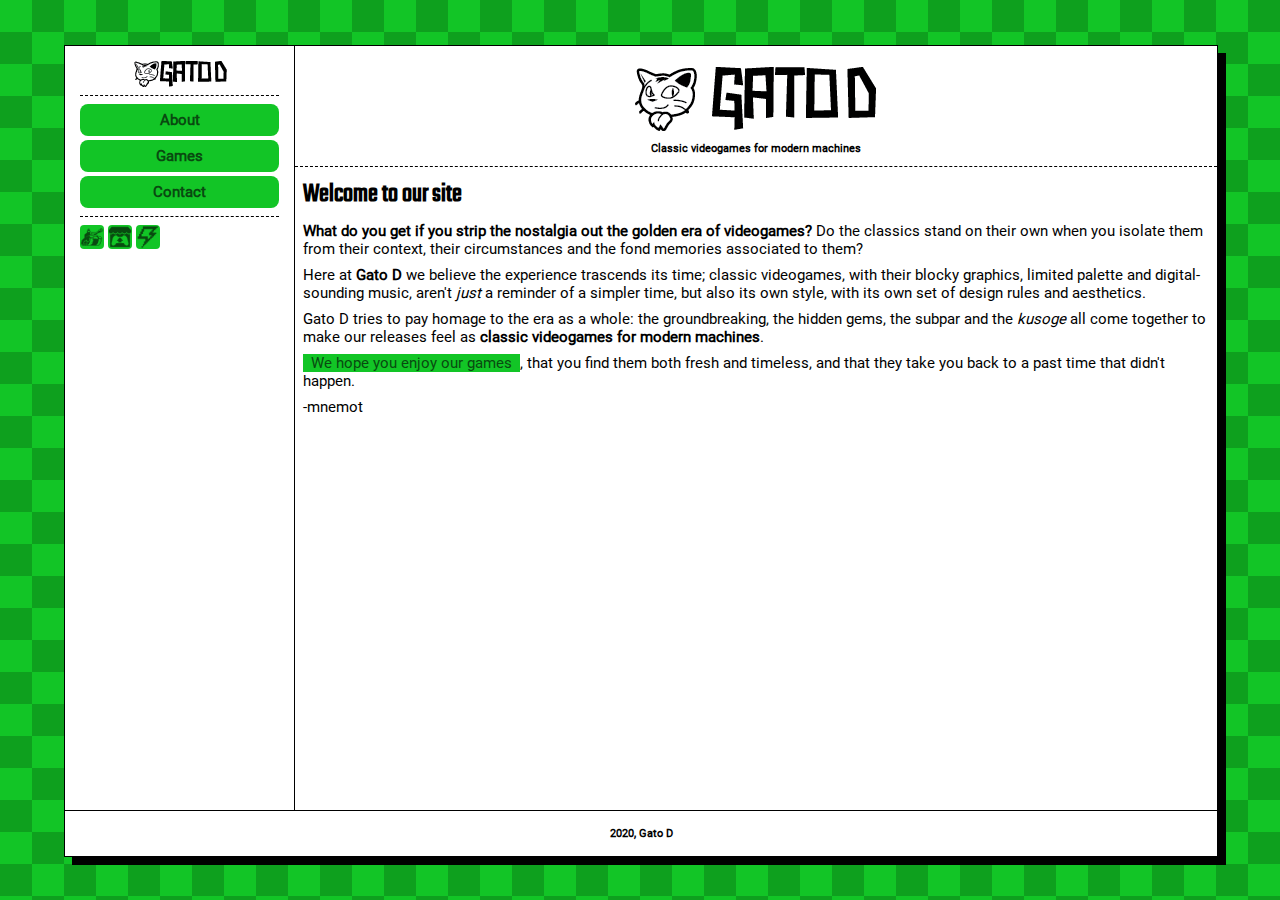
<file: index.html>
<!DOCTYPE html>
<html lang="en">
    <head>
        <title>Gato D - Home</title>
        <meta name="description" content="Indie game development, html5 games.">
        <meta name="keywords" content="indie, gamedev, games, free, html5, windows, mac, linux, medic panic!, sacrifice, rescue in faraway fields, faraway fields, retro, 8bit, chile">
        <meta name="author" content="mnemot">
        <meta charset="UTF-8">
        <link rel="stylesheet" href="main.min.css">
        <link rel="icon" type="image/png" href="favicon.png">
    </head>
    <body>
        <nav>
            <a href="index.html" class="logo-small" id="back">Back</a>
            <ul id="main">
                <li><a href="about.html">About</a></li>
                <li><a href="games.html">Games</a></li>
                <li><a href="mailto:contact@gatod.xyz">Contact</a></li>
            </ul>
            <ul id="media">
                <li><a class="icon small newgrounds" href="https://gatod.newgrounds.com/">Newgrounds</a></li>
                <li><a class="icon small itchio" href="http://gatod.itch.io/">itch.io</a></li>
                <li><a class="icon small gamejolt" href="http://gamejolt.com/@gatod">Game Jolt</a></li>
            </ul>
        </nav>
        <section>
            <div id="site-title">
                <h1><a href="http://gatod.xyz" class="logo" id="header" alt="Gato D Logo">Gato D</a></h1>
                <p style="text-align: center; font-size: 8pt; font-weight: bold;">Classic videogames for modern machines</p>
                <hr>
            </div>
			<h2>Welcome to our site</h2>
            <p><strong>What do you get if you strip the nostalgia out the golden era of videogames?</strong> Do the classics stand on their own when you isolate them from their context, their circumstances and the fond memories associated to them?</p>
            <p>Here at <strong>Gato D</strong> we believe the experience trascends its time; classic videogames, with their blocky graphics, limited palette and digital-sounding music, aren't <em>just</em> a reminder of a simpler time, but also its own style, with its own set of design rules and aesthetics.</p>
            <p>Gato D tries to pay homage to the era as a whole: the groundbreaking, the hidden gems, the subpar and the <em>kusoge</em> all come together to make our releases feel as <strong>classic videogames for modern machines</strong>.</p>
			<p><a href="games.html">We hope you enjoy our games</a>, that you find them both fresh and timeless, and that they take you back to a past time that didn't happen.</p>
            <p>-mnemot</p>
        </section>
        <footer>2020, Gato D</footer>
    </body>
</html>
</file>
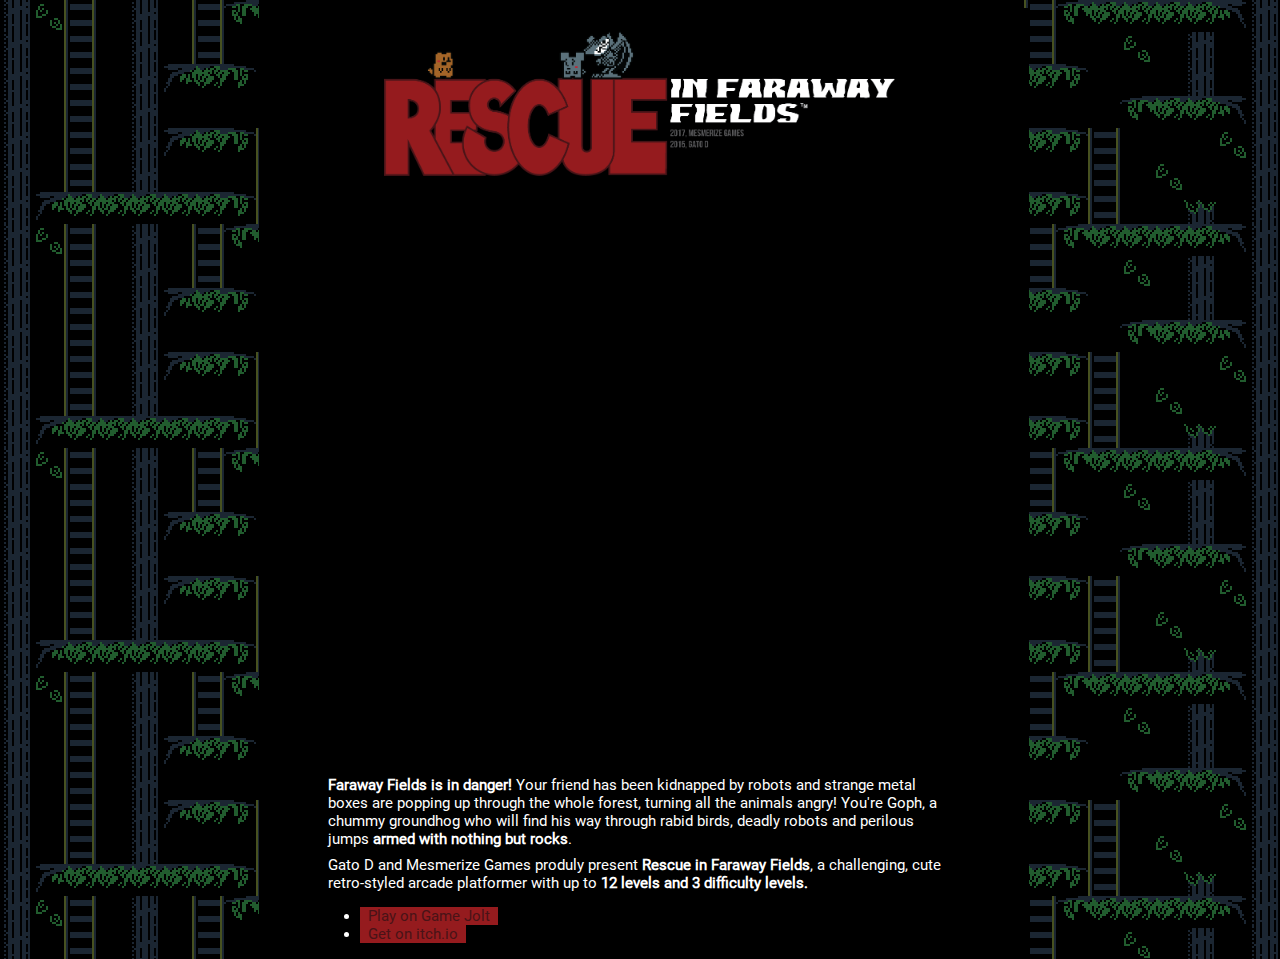
<file: rescue/index.html>
<!DOCTYPE html>
<html lang="en">
    <head>
        <title>Rescue in Faraway Fields</title>
        <base href="../" target="_blank">
        <meta name="description" content="Play Rescue in Faraway Fields on your browser!">
        <meta name="keywords" content="indie, gamedev, games, free, html5, windows, mac, rescue in faraway fields, faraway fields, retro, 8bit, chile">
        <meta name="author" content="mnemot">
        <meta charset="UTF-8">
        <link rel="stylesheet" href="main.min.css">
        <link rel="icon" type="image/png" href="favicon.png">
        <style>
            a {
                background-color: #951B1E;
                color: #491317;
            }
            a:hover {
                background-color: #491317;
            }
            #site-title {
              width: 80%;
              margin: 2em auto 0;
              display: block;
            }
            iframe {
                display: block;
                margin: 1em auto 3em;
            }
            html {
                background: url('[data-uri]');
                overflow: auto;
            }
            body {
                background-color: #000000;
                color: #ffffff;
                position: initial;
                width: 33.3vw;
                min-width: 640px;
                height: auto;
                min-height: 99vh;
                margin: 0 auto;
                overflow: hidden;
                padding: 0 4em;
            }
            section {
              position: initial;
              left: 0;
              top: 0;
              width: 100%;
              height: auto;
              overflow: hidden;
            }
        </style>
    </head>
    <body>
        <section>
            <img id="site-title" src="[data-uri]">
            <hr>
            <iframe frameborder="0" src="https://itch.io/embed-upload/463546?color=000000" allowfullscreen="" width="448" height="532"></iframe>
            <p><strong>Faraway Fields is in danger!</strong> Your friend has been kidnapped by robots and strange metal boxes are popping up through the whole forest, turning all the animals angry! You're Goph, a chummy groundhog who will find his way through rabid birds, deadly robots and perilous jumps <strong>armed with nothing but rocks</strong>.</p>
            <p>Gato D and Mesmerize Games produly present <strong>Rescue in Faraway Fields</strong>, a challenging, cute retro-styled arcade platformer with up to <strong>12 levels and 3 difficulty levels.</strong></p>
            <ul>
                <li><a href="https://gamejolt.com/games/rescue/91792">Play on Game Jolt</a></li>
                <li><a href="https://gatod.itch.io/rescue">Get on itch.io</a></li>
            </ul>
    </body>
</html>
</file>
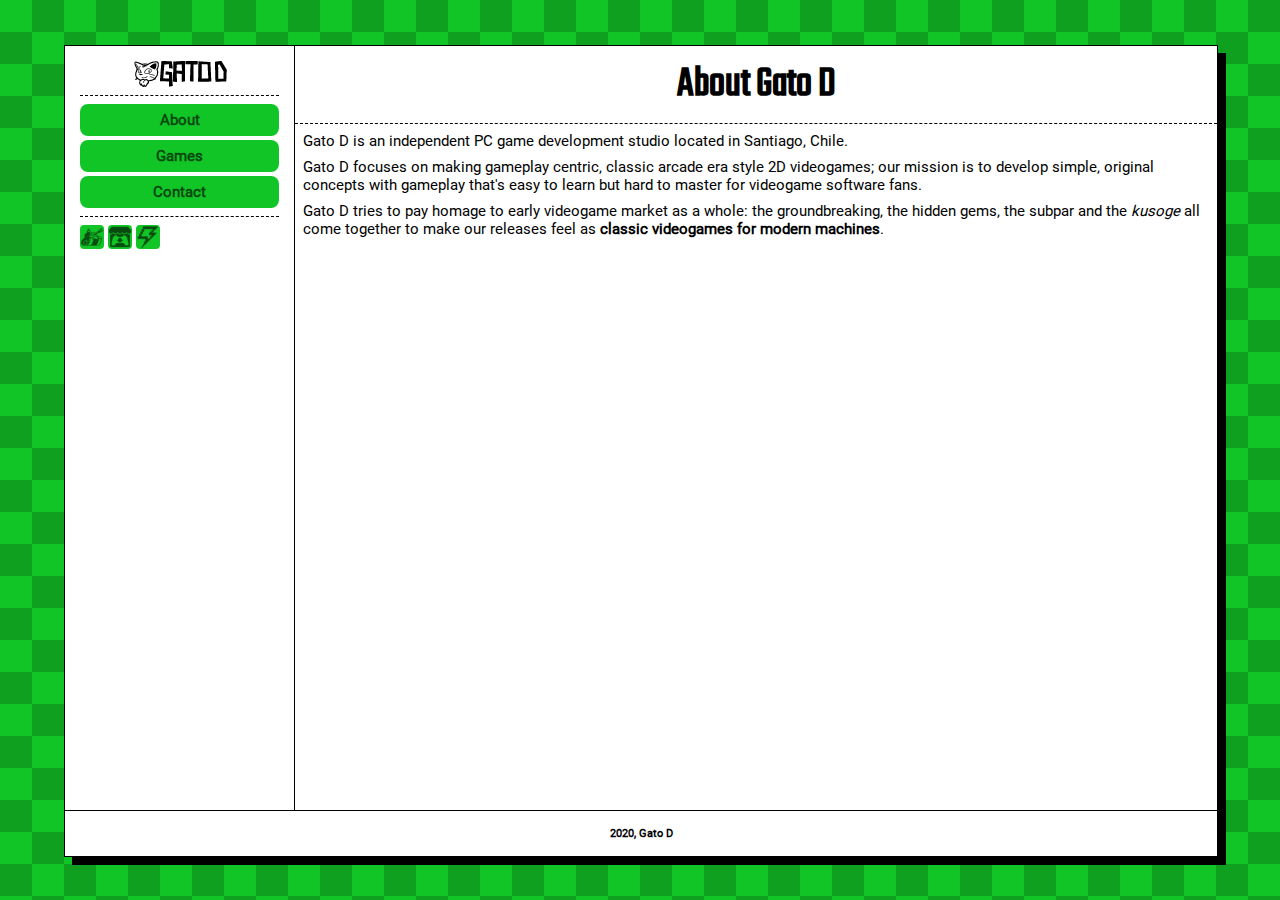
<file: about.html>
<!DOCTYPE html>
<html lang="en">
    <head>
        <title>Gato D - About</title>
        <meta name="description" content="Indie game development, free games.">
        <meta name="keywords" content="indie, gamedev, games, free, html5, windows, mac, linux, medic panic!, sacrifice, rescue, retro, 8bit, chile">
        <meta name="author" content="mnemot">
        <meta charset="UTF-8">
        <link rel="stylesheet" href="main.min.css">
        <link rel="icon" type="image/png" href="favicon.png">
    </head>
    <body>
        <nav>
            <a href="index.html" class="logo-small" id="back">Back</a>
            <ul id="main">
                <li><a href="about.html">About</a></li>
                <li><a href="games.html">Games</a></li>
                <li><a href="mailto:contact@gatod.xyz">Contact</a></li>
            </ul>
            <ul id="media">
                <li><a class="icon small newgrounds" href="https://gatod.newgrounds.com/">Newgrounds</a></li>
                <li><a class="icon small itchio" href="http://gatod.itch.io/">itch.io</a></li>
                <li><a class="icon small gamejolt" href="http://gamejolt.com/@gatod">Game Jolt</a></li>
            </ul>
        </nav>
        <section>
            <h1>About Gato D</h1>
            <hr>
            <p>Gato D is an independent PC game development studio located in Santiago, Chile.</p>
            <p>Gato D focuses on making gameplay centric, classic arcade era style 2D videogames; our mission is to develop simple, original concepts with gameplay that's easy to learn but hard to master for videogame software fans.</p>
            <p>Gato D tries to pay homage to early videogame market as a whole: the groundbreaking, the hidden gems, the subpar and the <em>kusoge</em> all come together to make our releases feel as <strong>classic videogames for modern machines</strong>.</p>
        </section>
        <footer>2020, Gato D</footer>
    </body>
</html>
</file>
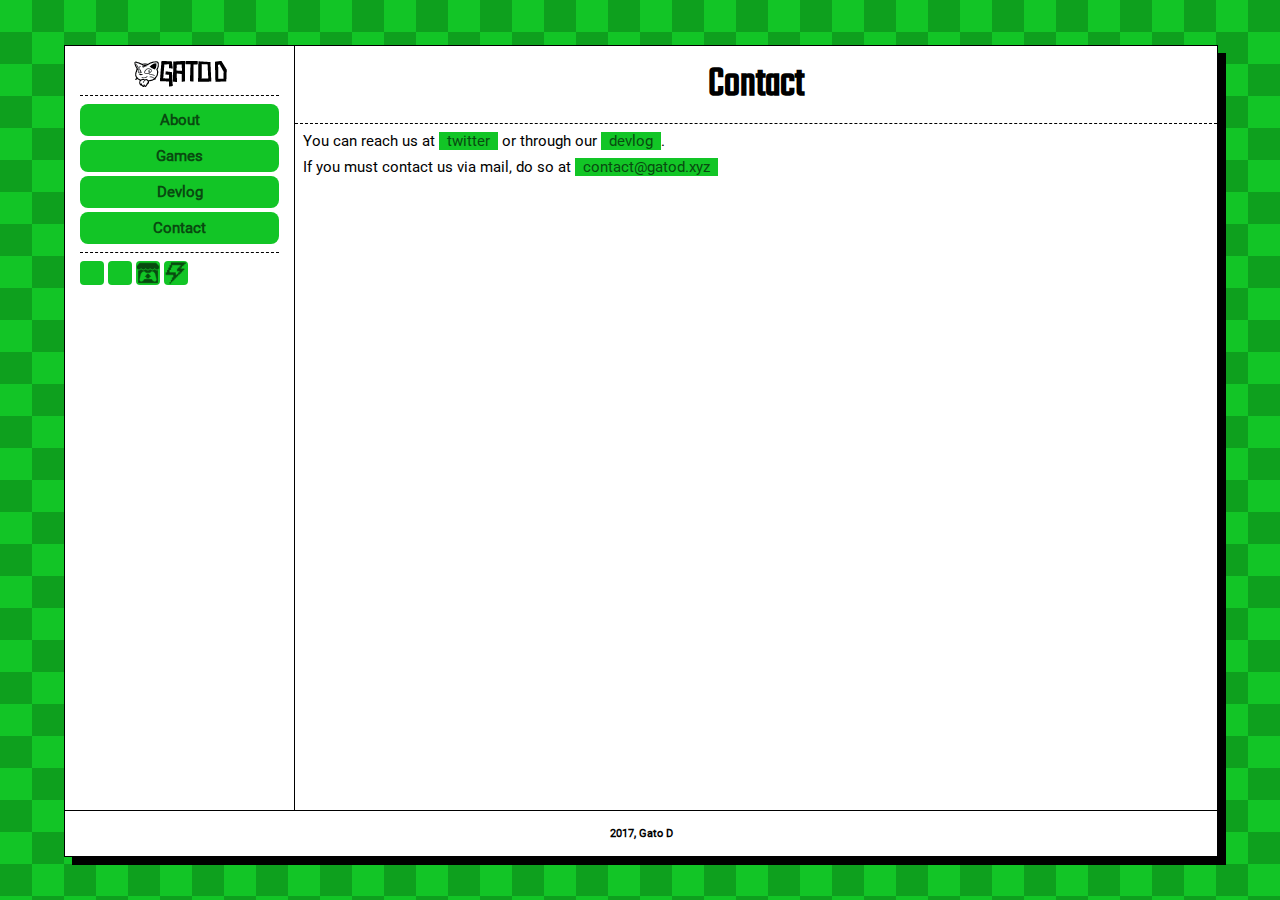
<file: contact.html>
<!DOCTYPE html>
<html lang="en">
    <head>
        <title>Gato D - Contact</title>
        <meta name="description" content="Indie game development, free games.">
        <meta name="keywords" content="indie, gamedev, games, free, html5, windows, mac, linux, medic panic!, sacrifice, rescue, retro, 8bit, chile">
        <meta name="author" content="mnemot">
        <meta charset="UTF-8">
        <link rel="stylesheet" href="main.min.css">
        <link rel="icon" type="image/png" href="favicon.png">
    </head>
    <body>
        <nav>
            <a href="index.html" class="logo-small" id="back">Back</a>
            <ul id="main">
                <li><a href="about.html">About</a></li>
                <li><a href="games.html">Games</a></li>
                <li><a href="http://devlog.gatod.xyz" target="_blank">Devlog</a></li>
                <li><a href="contact.html">Contact</a></li>
            </ul>
            <ul id="media">
                <li><a class="icon small twitter" href="http://www.twitter.com/gato_d">Twitter</a></li>
                <li><a class="icon small youtube" href="https://www.youtube.com/channel/UCPVL81t956qvOtY3lPDjERg">Youtube</a></li>
                <li><a class="icon small itchio" href="http://gatod.itch.io/">itch.io</a></li>
                <li><a class="icon small gamejolt" href="http://gamejolt.com/@gatod">Game Jolt</a></li>
            </ul>
        </nav>
        <section>
            <h1>Contact</h1>
            <hr>
            <p>You can reach us at <a href="http://www.twitter.com/gato_d">twitter</a> or through our <a href="http://devlog.gatod.xyz">devlog</a>.</p>
            <p>If you must contact us via mail, do so at <a href="mailto:contact@gatod.xyz">contact@gatod.xyz</a></p>
            <iframe id="tumblrask" src="https://www.tumblr.com/ask_form/devlog.gatod.xyz"></iframe>
        </section>
        <footer>2017, Gato D</footer>
    </body>
</html>
</file>
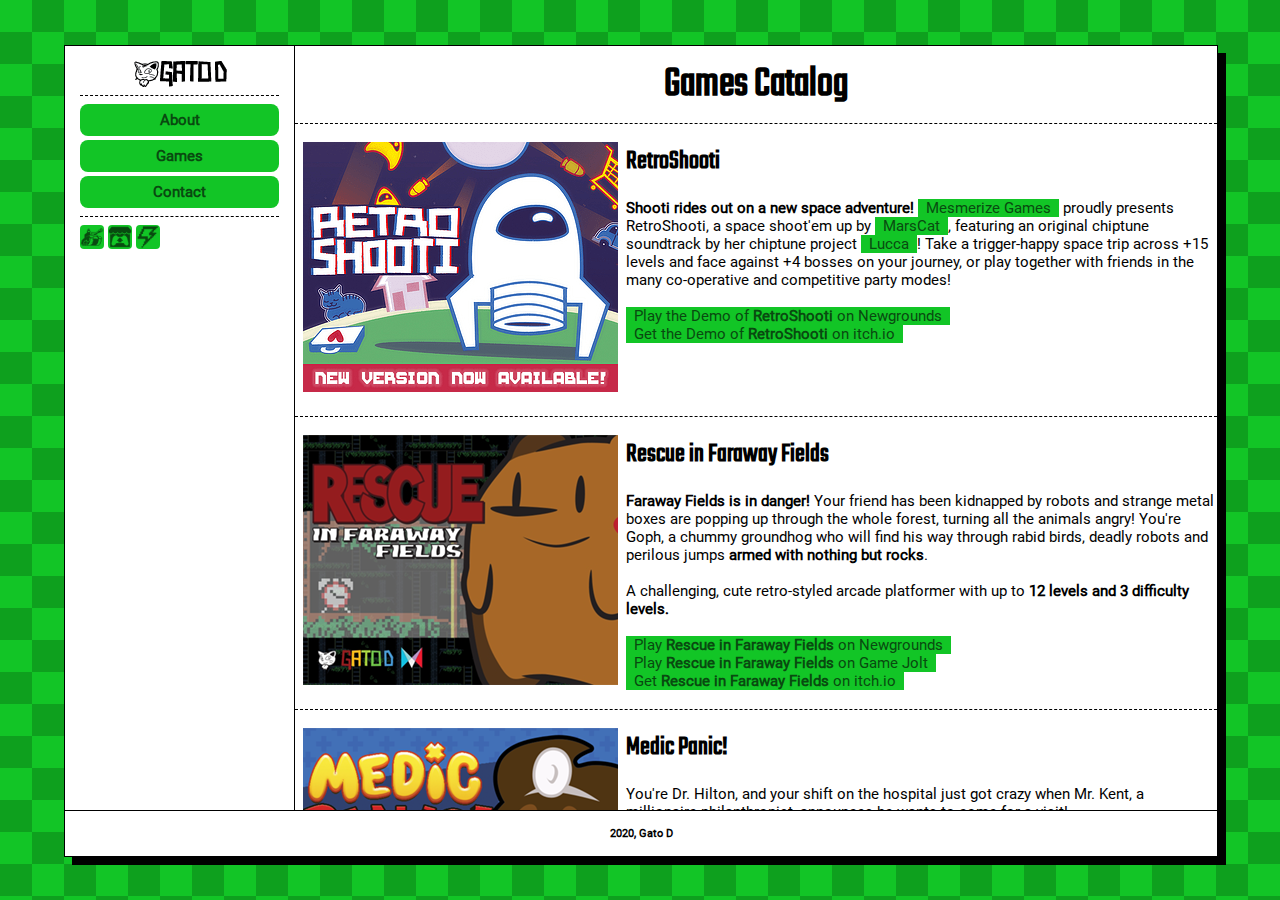
<file: games.html>
<!DOCTYPE html>
<html lang="en">
    <head>
        <title>Gato D - Games</title>
        <meta name="description" content="Indie game development, free games.">
        <meta name="keywords" content="indie, gamedev, games, free, html5, windows, mac, linux, medic panic!, sacrifice, rescue, retro, 8bit, chile">
        <meta name="author" content="mnemot">
        <meta charset="UTF-8">
        <link rel="stylesheet" href="main.min.css">
        <link rel="icon" type="image/png" href="favicon.png">
    </head>
    <body>
        <nav>
            <a href="index.html" class="logo-small" id="back">Back</a>
            <ul id="main">
                <li><a href="about.html">About</a></li>
                <li><a href="games.html">Games</a></li>
                <li><a href="mailto:contact@gatod.xyz">Contact</a></li>
            </ul>
            <ul id="media">
                <li><a class="icon small newgrounds" href="https://gatod.newgrounds.com/">Newgrounds</a></li>
                <li><a class="icon small itchio" href="http://gatod.itch.io/">itch.io</a></li>
                <li><a class="icon small gamejolt" href="http://gamejolt.com/@gatod">Game Jolt</a></li>
            </ul>
        </nav>
        <section>
            <h1>Games Catalog</h1>
            <hr>
            <ul id="games">
                <li>
                    <img src="img/thumb-resh.png" alt="RetroShooti">
                    <h2>RetroShooti</h2>
                    <p><strong>Shooti rides out on a new space adventure!</strong> <a href="https://mmzgames.itch.io/">Mesmerize Games</a> proudly presents RetroShooti, a space shoot'em up by <a href="https://kidmarscat.neocities.org/">MarsCat</a>, featuring an original chiptune soundtrack by her chiptune project <a href="https://mjanetlucca.bandcamp.com/">Lucca</a>! Take a trigger-happy space trip across +15 levels and face against +4 bosses on your journey, or play together with friends in the many co-operative and competitive party modes!</p>
                    <ul>
                        <li><a href="https://www.newgrounds.com/portal/view/760336">Play the Demo of <strong>RetroShooti</strong> on Newgrounds</a></li>
                        <li><a href="https://mmzgames.itch.io/retroshooti">Get the Demo of <strong>RetroShooti</strong> on itch.io</a></li>
                    </ul>
                </li>
                <hr style="clear:both;">
                <li>
                    <img src="img/thumb-rescue.png" alt="Rescue in Faraway Fields">
                    <h2>Rescue in Faraway Fields</h2>
                    <p><strong>Faraway Fields is in danger!</strong> Your friend has been kidnapped by robots and strange metal boxes are popping up through the whole forest, turning all the animals angry! You're Goph, a chummy groundhog who will find his way through rabid birds, deadly robots and perilous jumps <strong>armed with nothing but rocks</strong>.</p>
                    <p>A challenging, cute retro-styled arcade platformer with up to <strong>12 levels and 3 difficulty levels.</strong></p>
                    <ul>
                        <li><a href="https://www.newgrounds.com/portal/view/759867">Play <strong>Rescue in Faraway Fields</strong> on Newgrounds</a></li>
                        <li><a href="https://gamejolt.com/games/rescue/91792">Play <strong>Rescue in Faraway Fields</strong> on Game Jolt</a></li>
                        <li><a href="https://gatod.itch.io/rescue">Get <strong>Rescue in Faraway Fields</strong> on itch.io</a></li>
                    </ul>
                </li>
                <hr style="clear:both;">
                <li>
                    <img src="img/thumb-medicpanic.png" alt="Medic Panic!">
                    <h2>Medic Panic!</h2>
                    <p>You're Dr. Hilton, and your shift on the hospital just got crazy when Mr. Kent, a millionaire philanthropist, announces he wants to come for a visit!</p>
					<p>Fast-paced action arcade game with <strong>14 levels</strong>. Heal all the patients on each floor!</p>
                    <ul>
                        <li><a href="https://gamejolt.com/games/medicpanic/135705">Play <strong>Medic Panic!</strong> on Game Jolt</a></li>
                        <li><a href="https://gatod.itch.io/medicpanic">Get <strong>Medic Panic!</strong> on itch.io</a></li>
                    </ul>
                </li>
                <hr style="clear:both;">
            </ul>
        </section>
        <footer>2020, Gato D</footer>
    </body>
</html>
</file>
<file: main.min.css>
a,html{background-color:#12c526}hr,nav{border:0}nav,section{height:85vh;top:0;position:absolute}footer,nav,section{position:absolute}body,footer{background-color:#fff}.unavailable{color:#888!important;background-color:#444!important;text-decoration:line-through!important}.center,a#back,a#header,footer,form,nav>ul>li>a,section>h1{text-align:center}nav>ul>li,ul#games>li>ul>li{list-style:none}@font-face{font-family:Roboto;src:url(subset-Roboto-Regular.eot);font-weight:400;font-style:normal}@font-face{font-family:Roboto;src:url([data-uri]) format('woff2'),url([data-uri]) format('woff'),url(subset-Roboto-Regular.ttf) format('truetype'),url(subset-Roboto-Regular.svg#Roboto-Regular) format('svg');font-weight:400;font-style:normal}@font-face{font-family:Teko;src:url(subset-Teko-Regular.eot);font-weight:400;font-style:normal}@font-face{font-family:Teko;src:url([data-uri]) format('woff2'),url([data-uri]) format('woff'),url(subset-Teko-Regular.ttf) format('truetype'),url(subset-Teko-Regular.svg#Teko-Regular) format('svg');font-weight:400;font-style:normal}html{background-image:url([data-uri])}body{border:1px solid #000;position:relative;width:90vw;height:90vh;left:5vw;top:5vh;font-family:Roboto,sans-serif;font-size:15px;box-shadow:8px 8px 0 #000;margin:0}hr{display:block;border-bottom:1px dashed #000}a{display:inline-block;color:#094a10;text-decoration:none;padding-left:8px;padding-right:8px}a.logo,a.logo-small,footer,form,nav>ul>li>a,section,ul#games>li{display:block}a:hover{background-color:#000;color:#fff}nav{box-sizing:border-box;border-right:1px solid #000;width:20%;left:0;padding:1em;overflow:hidden}nav>ul{margin:8px 0 0;padding:8px 0 0;border-top:1px dashed #000}nav>ul#media{height:24px}nav>ul>li{padding:0;margin:0}nav>ul>li>a{width:100%;min-height:32px;margin-bottom:4px;line-height:32px;border-radius:8px;padding:0;font-weight:700}nav>ul#media>li>a{margin-bottom:0}form,section>h2,section>p{margin:8px}h1,h2{font-family:Teko,sans-serif;font-size:27px}h1{font-size:32pt;margin:8px auto}h1>a{margin-top:.5em!important}section{border:0;width:80%;left:20%;overflow-y:scroll}.icon,a.logo,a.logo-small{overflow:hidden;color:transparent}form>input,form>textarea{font-family:Roboto;font-size:15px;box-sizing:border-box;width:50%;display:block;margin:0 auto 8px}form>textarea{resize:vertical}footer{font-family:Roboto,sans-serif;font-weight:700;font-size:8pt;line-height:5vh;width:100%;height:5vh;bottom:0;border-top:1px solid #000}a.logo{width:247px;height:64px;background:url(img/logo.gif) center top no-repeat}a.logo:hover{background-position:center bottom}a.logo-small{width:95px;height:26px;background:url(img/logo-small.gif) center top no-repeat}a.logo-small:hover{background-position:center bottom}a#back,a#header{margin:0 auto}ul#games,ul#games>li{padding:0;margin:0}ul#games>li{clear:both}ul#games>li>*{margin:18px 0;padding:0;margin-left:331px}ul#games>li>img{float:left;margin:0 8px 24px}.g-recaptcha{margin-bottom:8px}.g-recaptcha>*>*{margin:0 auto}td.recaptcha_r7_c1,td.recaptcha_r8_c1{display:none}.icon,ul#media>li{display:inline-block}iframe#tumblrask{width:100%;height:66.6%;border:0}.icon{border-radius:4px;background-position:0 center;background-repeat:no-repeat}.icon:hover{background-position:100% center;color:transparent}.small{min-width:24px;min-height:24px;width:24px;height:24px;line-height:24px;background-size:48px}.newgrounds{background-image:url([data-uri])}.gamejolt{background-image:url([data-uri])}.itchio{background-image:url([data-uri])}@media screen and (max-width:960px){body,section{position:absolute;top:0}html{overflow:hidden}body{margin:0;width:100vw;height:100vh;min-width:480px;left:0;border:0}section{width:calc(80% - 2em);height:100%;overflow-y:scroll;padding:0 1em}nav{height:100%}footer{display:none}}@media screen and (max-width:768px){#site-title{display:none}a.logo-small{width:247px;height:64px;background:url(img/logo.gif);padding:0}body{overflow:auto;padding:0}nav{border:0;width:auto;height:auto;position:initial;padding:0;margin:1em 1em 8px}nav>ul#main{border-bottom:1px dashed #000;padding:8px 0}nav>ul#media{border:0;float:left;margin:8px 0 0;padding:0}nav>form{float:right;width:92px;margin:8px 0 0;padding:0}nav>form>input[type=image]{margin:0;width:92px}nav>form>img{position:fixed;left:-8px;top:-8px}nav>hr{display:none}section{position:initial;width:auto;height:auto;padding:0;margin:0 1em 1em;overflow:auto;border-top:1px dashed #000}}
</file>
